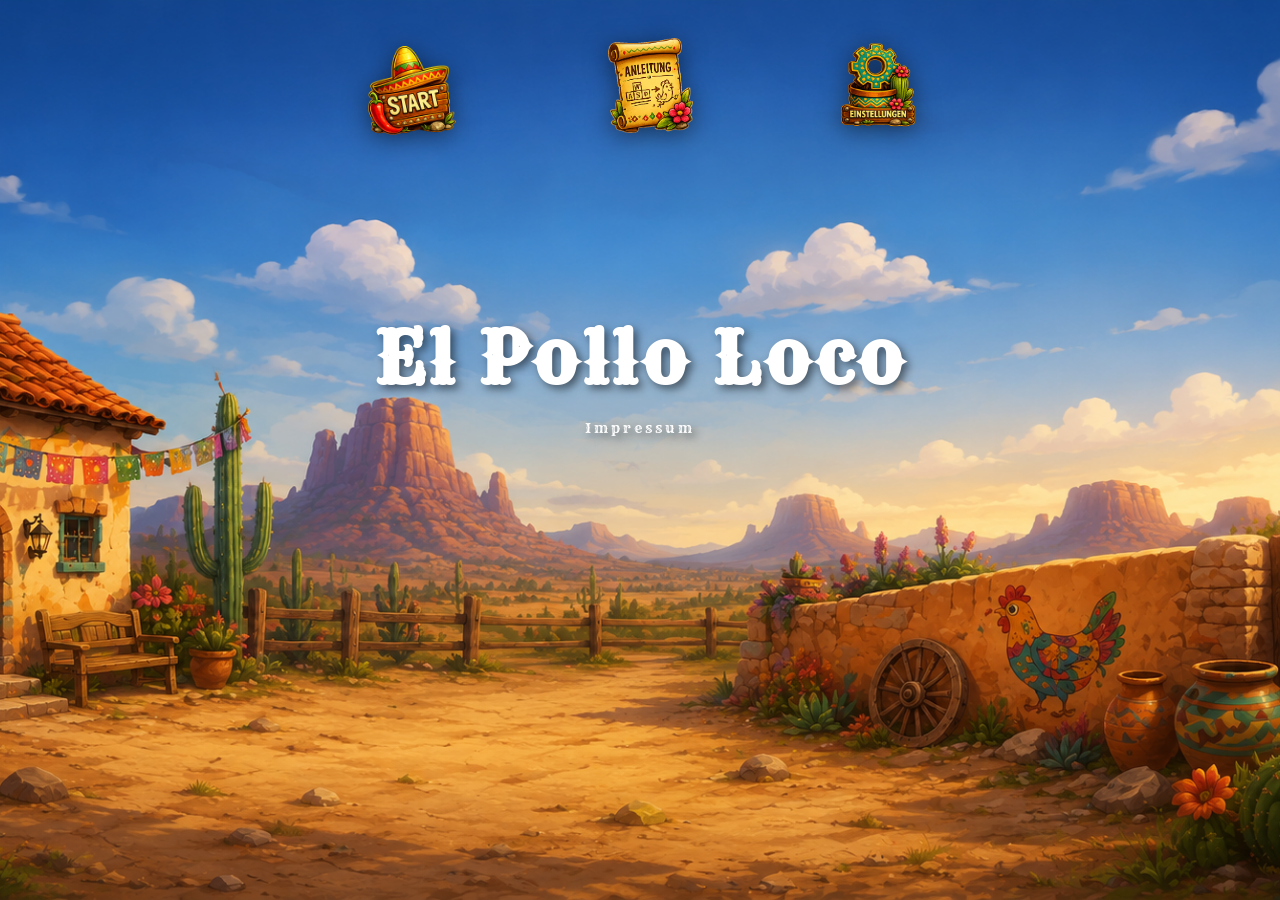
<file: index.html>
<!doctype html>
<html lang="de">
  <head>
    <meta charset="UTF-8" />
    <meta name="viewport" content="width=device-width, initial-scale=1.0" />
    <title>El Pollo Loco</title>
    <link rel="stylesheet" href="style.css" />
    <link rel="stylesheet" href="responsive.css" />
    <link rel="icon" type="image/png" href="img/cactus-favicon.png" />
    <script src="./classes/keyboard.class.js" defer></script>
    <script src="./classes/drawable-object.class.js" defer></script>
    <script src="./classes/moveAble-object.class.js" defer></script>
     <script src="./classes/throwable-object.class.js" defer></script>
    <script src="./classes/character.class.js" defer></script>
    <script src="./classes/chicken.class.js" defer></script>
    <script src="./classes/small-chicken.class.js" defer></script>
    <script src="./classes/endboss.class.js" defer></script>
    <script src="./classes/clouds.class.js" defer></script>
    <script src="./classes/background-objects.class.js" defer></script>
    <script src="./classes/statusbar.class.js" defer></script>
     <script src="./classes/sound.class.js" defer></script>
    <script src="./classes/coins.class.js" defer></script>
     <script src="./classes/salsa-bottle.class.js" defer></script>
    <script src="./classes/level.class.js" defer></script>
    <script src="./scripts/levels/level1.js" defer></script>
    <script src="./classes/world.class.js" defer></script>
    <script src="./scripts/game.js" defer></script>
    <script src="./scripts/main.js" defer></script>
  </head>

  
  <body onload="initPage()">
    <div class="main-container">

    <!-- STARTSCREEN -->
    <div id="startScreen" class="start-screen">
     
      <div class="menu">
        <button id="startButton" class="menu-button wiggle">
          <img src="img/start-icon.png" alt="Start Icon" class="start-icon" / >
        </button>

        <button id="instructionsButton" class="menu-button wiggle">
          <img src="img/instructions_icon.png" alt="Instruction Icon" class="introduction-icon" / >
        </button>

        <button id="settingsButton" class="menu-button wiggle">
          <img src="img/settings-icon.png" alt="Setting Icon" class="settings-icon" / >
        </button>
      </div>

       <h1>El Pollo Loco</h1>

    </div>

      <div class="rotate-phone-info">
        Bitte drehe dein Handy ins Querformat
      </div>

    <!-- GAME (anfangs versteckt) -->
    <div id="gameContainer" class="hidden">
      
      <div class="canvas-container" id="fullscreen">
        <div class="wrapper-canvas">
          <canvas id="canvas" width="720" height="480"></canvas>
          <div id="pauseOverlay" class="pause-overlay hidden">
            <h2>PAUSE</h2>
          </div>
        </div>
          
        <div>
           <button id="gameSettingsButton" class="menu-button wiggle game-settings-icon">
            <img src="img/settings-icon.png" alt="Setting Icon" class="settings-icon" / >
          </button>
        </div>
      </div>

    </div>


      <div class="responsive-buttons hidden">
            <div class="left-buttons">
              <button id="btnLeft">←</button>
              <button id="btnRight">→</button>
            </div>

            <div class="right-buttons">
              <button id="btnJump">↑</button>
              <button id="btnThrow">D</button>
            </div>
          </div>

    <!-- GAME OVER -->
    <div id="gameOverScreen" class="endscreen hidden game-over-screen">
      <div class="end-screen-button-container">
        <button class="restart-button btn">Nochmal spielen</button>
        <button class="menu-btn btn">Zum Hauptmenü</button>
      </div>
    </div>


    <!--  WIN -->
    <div id="winScreen" class="endscreen hidden win-screen">
      <div class="end-screen-button-container">
        <button  class="restart-button btn">Nochmal spielen</button>
        <button class="menu-btn btn">Zum Hauptmenü</button>
      </div>
    </div>

    <!-- Introduction DIALOG -->
    <dialog id="introductionDialog" class="dialog-close-outside">
      <div class="dialog-content">
      <div class="header">
        <h2>Anleitung</h2>
        <p>Willkommen bei El Pollo Loco!</p>
         <p>In diesem Spiel schlüpfst du in die Rolle eines verrückten Huhns, das durch verschiedene Level voller Herausforderungen und Feinde navigieren muss. Dein Ziel ist es, alle Level zu meistern und den Endboss zu besiegen!</p>
      </div>
      <div class="controller">
        <h2>Steuerung</h2>
        <ul>
          <li><strong>Bewegen</strong>: Pfeiltasten</li>
          <li><strong>Springen</strong>: Leertaste</li>
          <li><strong>Werfen</strong>: D</li>
          <li><strong>Pause</strong>: P</li>
        </ul>
      </div>
      <div class="content">
        <p>Sammle Münzen und Salsa-Flaschen, um deine Punktzahl zu erhöhen und Gegner zu besiegen.</p>
      </div>
      <div class="footer">
        <button id="closeIntroductionButton" class="btn">Schließen</button> 
      </div>
      </div>
    </dialog>

    <!--  SETTINGS DIALOG -->
    <dialog id="settingsDialog" class="dialog-close-outside">
      <h2>Einstellungen</h2>
      <div class="button-setting-container">
        <button id="toggleSoundButton" class="btn">Ton an/aus</button>
        <button id="toggleMusicButton" class="btn">Musik an/aus</button>
      </div>

      <label>
        Musiklautstärke
        <input id="musicVolume" type="range" min="0" max="1" step="0.1" value="0.1" />
      </label>
      <div class="close-setting-container">
       <button id="closeSettingsButton" class="btn">Schließen</button>
        <button id="settingsMenuButton" class="menu-btn btn hidden">Spiel Beenden</button>
      </div>
    </dialog>
    <div class="impressum" id="impressum">
    <a href="impressum.html" target="_blank">Impressum</a>
  </div>
  </div>
  
  </body>
</html>
</file>
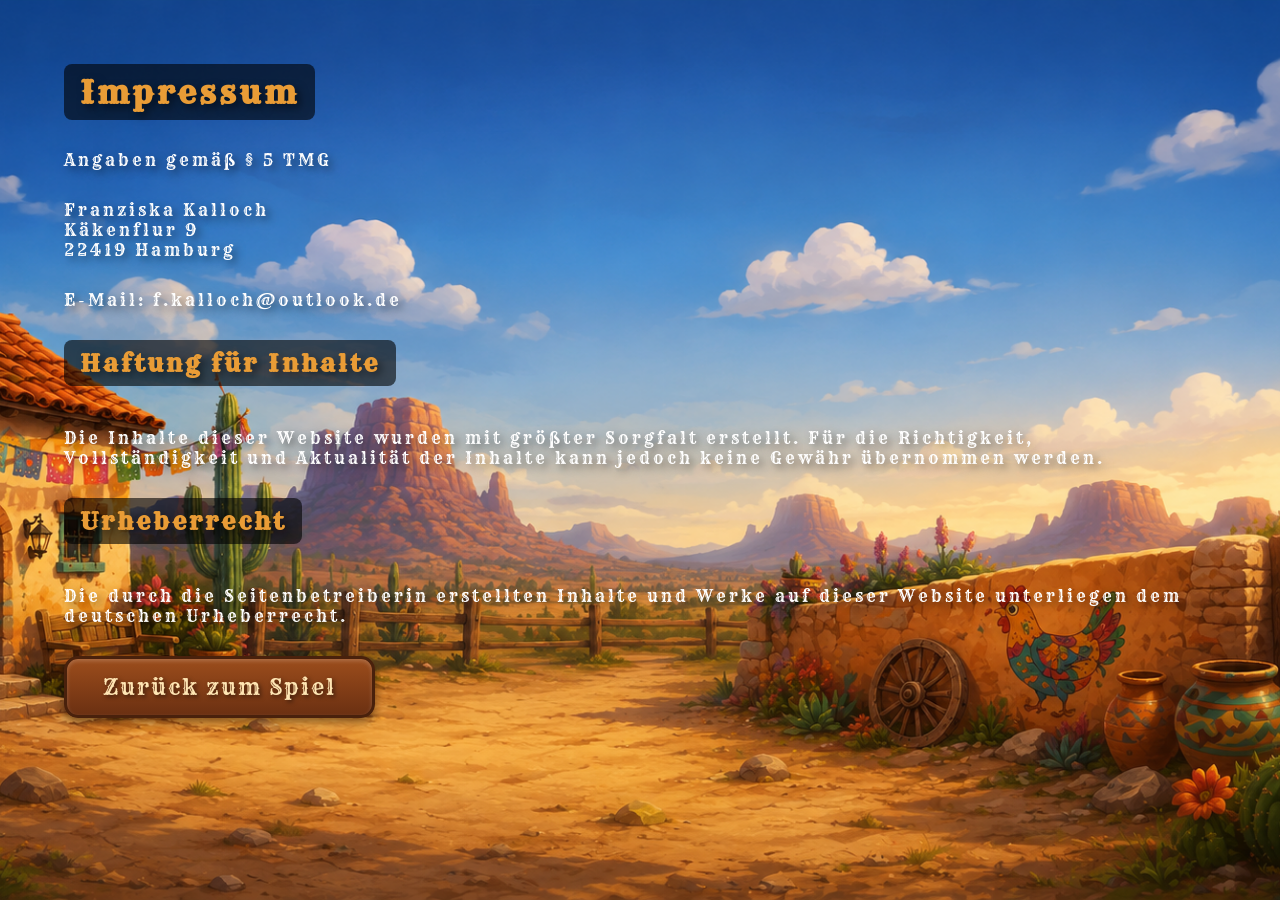
<file: impressum.html>
<!DOCTYPE html>
<html lang="de">
<head>
  <meta charset="UTF-8">
  <meta name="viewport" content="width=device-width, initial-scale=1.0">
  <title>Impressum</title>
  <link rel="stylesheet" href="style.css">
</head>

<body>
  <main class="impressum-container">
    <h1>Impressum</h1>

    <p>
      Angaben gemäß § 5 TMG
    </p>

    <p>
      Franziska Kalloch<br>
      Käkenflur 9<br>
      22419 Hamburg
    </p>

    <p>
      E-Mail: f.kalloch@outlook.de
    </p>

    <h2>Haftung für Inhalte</h2>

    <p>
      Die Inhalte dieser Website wurden mit größter Sorgfalt erstellt.
      Für die Richtigkeit, Vollständigkeit und Aktualität der Inhalte
      kann jedoch keine Gewähr übernommen werden.
    </p>

    <h2 class="headline-color">Urheberrecht</h2>

    <p>
      Die durch die Seitenbetreiberin erstellten Inhalte und Werke auf
      dieser Website unterliegen dem deutschen Urheberrecht.
    </p>

    <a href="index.html"><button class="btn">Zurück zum Spiel</button></a>
  </main>
</body>
</html>
</file>
<file: style.css>
* {
  box-sizing: border-box;
  margin: 0;
  padding: 0;
} 

.rotate-phone-info {
  display: none;
}


@font-face {
  font-family: 'Bangers';
  src: url('./fonts/Bangers-Regular.ttf') format('truetype');

  font-family: 'Rye';
  src: url('./fonts/Rye-Regular.ttf') format('truetype');
}

body {
  display: flex;
  flex-direction: column;
  justify-content: space-between;
  align-items: center;
  min-height: 100vh;

  background-image: url('img/background.image.png');
  background-position: center;
  background-repeat: no-repeat;
  background-size: cover;

  font-family: 'Rye';
  font-size: 40px; 
  letter-spacing: 3px;
  text-shadow: 4px 4px 8px rgba(0,0,0,0.5);
  text-align: center;
  color: white; 
}

.main-container {
  display: flex;
  flex-direction: column;
}

.start-screen {
  display: flex;
  flex-direction: column;
  gap: 200px;
}

.menu {
  display: flex; 
  justify-content: space-evenly;
  align-items: center;
  gap: 140px; 
}

h1 {
  display: flex; 
  justify-content: center;
  align-items: center;
  letter-spacing: 3px;
}

button {
  background: none;
  border: none; 
  padding: 0; 
  cursor: pointer;
}

.start-icon {
  width: 130px;
  height: 210px;

  display: inline-block; 

  filter: drop-shadow(0 4px 12px rgba(0,0,0,0.5));
  transition: all 0.2s ease; 
}

.introduction-icon {
  width: 100px;
  height: 110px;

  filter: drop-shadow(0 4px 12px rgba(0,0,0,0.5));
  
}

.settings-icon {
  width: 110px;
  height: 110px;

  filter: drop-shadow(0 4px 12px rgba(0,0,0,0.5));
}

.wiggle:hover {
  animation: wiggle 0.5s ease infinite; 
}

@keyframes wiggle {
  0% { transform: rotate(0deg); }
  25% { transform: rotate(5deg); }
  50% { transform: rotate(0deg); }
  75% { transform: rotate(-5deg); }
  100% { transform: rotate(0deg); }
}


/* GAME */ 

#gameContainer {
  position: relative; 
  display: flex;
  justify-content: center;
  align-items: center;

  width: 100%;
  height: 100vh;
}

.canvas-container {
  position: relative; 
  display: flex;
}


canvas {
  background-color: black;
}

/* PAUSE OVERLAY */

.wrapper-canvas {
  position: relative; 
}

.pause-overlay {
 position: absolute;
 display: flex;
 justify-content: center;
 align-items: center;
 inset: 0;
}

.responsive-buttons {
  display: none;
}

.hidden {
  display: none !important; 
}

.game-settings-button {
  position: absolute;
  top: 0px;
  right: 0;
  z-index: 10;
}

#fullscreen:fullscreen {
  width: 100vw;
  height: 100vh;

  display: flex;
  justify-content: center;
  align-items: center;

  background: black;
}

#fullscreen:-webkit-full-screen {
  width: 100vw;
  height: 100vh;

  display: flex;
  justify-content: center;
  align-items: center;

  background: black;
}

#fullscreen:fullscreen canvas,
#fullscreen:-webkit-full-screen canvas {
  width: 100vw;
  height: auto;
  max-height: 100vh;
}


/* ENDSCREENS */

.endscreen {
  position: fixed;
  inset: 0;

  display: flex;
  justify-content: center;
  align-items: flex-end;
  padding-bottom: 40px;

  width: 100vw;
  height: 100vh;
}


/* WINCREEN */
.win-screen {
  background-image: url('img/win-screen.png');
  background-repeat: no-repeat;
  background-size: 100% 100%;
}

/* GAME OVER SCREEN */

.game-over-screen {
  background-image: url('img/background-image-gameover.png');
  background-repeat: no-repeat;
  background-size: 100% 100%;
}


/* DIALOG */
dialog {
  position: relative; 
}

#introductionDialog[open],
#settingsDialog[open] {
  display: flex;
}

#introductionDialog, #settingsDialog {
  background-image: url('img/pergament.png'); 
  background-position: center;
  background-repeat: no-repeat;
  background-size: 100% 100%;

  flex-direction: column;
  justify-content: center;
  align-items: center;

  padding-inline: 66px; 
  border: none;
  border-radius: 10px;
  background-color: transparent;
  box-shadow: 0 4px 12px rgba(0,0,0,0.5);

  width: 1100px;
  height: 900px;
  max-width: unset;
  max-height: unset;
  overflow-y: auto;

  /* Dialog zentrieren */
  position: fixed;
  top: 50%;
  left: 50%;
  transform: translate(-50%, -50%);

  text-align: left; 
  font-size: 16px; 
}

#settingsDialog {
  gap: 62px;
}

#introductionDialog::backdrop,
#settingsDialog::backdrop {
  background: rgba(162,58,19, 0.5);
}

.dialog-content {
  display: flex;
  flex-direction: column;
  overflow-y: auto; 
  gap: 42px; 
}

.header {
  display: flex;
  flex-direction: column;
  gap: 24px;
}

.controller {
  display: flex;
  flex-direction: column;
  justify-content: center;
  align-items: center;
  gap: 24px;

  padding-inline: 32px; 
  padding-bottom: 16px;
  padding-top: 16px; 
}

.footer {
  margin-top: 16px;

  display: flex;
  justify-content: center;
  align-items: center;
}

h2 {
  margin-bottom: 12px;
}

ul {
  list-style: none;
  padding-left: 24px;
}

li {
  margin-bottom: 10px;
}

.btn {
  background: linear-gradient(
    to bottom,
    rgb(156, 77, 28),
    rgb(107, 48, 18)
  );

  border: 3px solid rgb(73, 33, 12);
  border-radius: 14px;

  padding: 14px 36px;

  font-family: 'Rye';
  font-size: 22px;
  letter-spacing: 2px;
  color: rgb(255, 230, 180);

  box-shadow:
    inset 0 2px 4px rgba(255,255,255,0.2),
    0 4px 10px rgba(0,0,0,0.45);

  text-shadow: 2px 2px 4px rgba(0,0,0,0.5);

  transition: all 0.2s ease;
  cursor: pointer;
}

.btn:hover {
  background: linear-gradient(
    to bottom,
    rgba(107, 48, 18, 0.5),
    rgba(156, 77, 28, 0.5)
  );

  box-shadow:
    inset 0 2px 4px rgba(255,255,255,0.3),
    0 6px 12px rgba(0,0,0,0.5);

  transform: translateY(-2px);
}

.btn-muted {
  background: rgb(243, 169, 68);
  cursor: pointer;
}

.btn-muted:hover {
  background: rgba(243, 169, 68, 0.5);
  box-shadow:
    inset 0 2px 4px rgba(255,255,255,0.3),
    0 6px 12px rgba(0,0,0,0.5);

  transform: translateY(-2px);
}

.close-setting-container {
  display: flex;
  flex-direction: column;
  padding: 16px;
  gap: 16px;
}

/* IMPRESSUM */ 

.impressum-container {
  max-width: 1440px; 
  display: flex;
  flex-direction: column;
  align-items: flex-start;
  text-align: left;
  font-size: 16px; 
  padding-inline: 64px;
  padding-top: 64px; 
  padding-bottom: 64px; 
  gap: 30px;
}

.impressum-container h1,
.impressum-container h2 {
  color: rgb(233,156,54);
  background-color: rgba(0, 0, 0, 0.6);
  padding: 8px 16px;
  border-radius: 8px;
}

.impressum {
  display: flex;
  align-items: flex-end;
  justify-content: center;
  gap: 64px; 
  font-size: 14px;
  padding: 16px;
}

a {
  text-decoration: none;
  color: white; 
}
</file>
<file: responsive.css>
@media(max-width: 1444px) {

  .start-screen {
  gap: 140px;
}

h1 {
  font-size: 72px;
}

.start-icon {
  width: 110px;
  height: 170px;
}

.settings-icon {
  width: 90px;
  height: 90px;
}

.introduction-icon {
  width: 85px;
  height: 95px;
}

#introductionDialog,
#settingsDialog {
  width: 70vw; 
  height: 80vh; 

  padding-inline: 90px;
  padding-top: 50px;
  padding-bottom: 40px;

  overflow-y: auto;
  font-size: 16px;
}

#settingsDialog {
  gap: 32px; 
}

#introductionDialog h2,
#settingsDialog h2 {
  font-size: 28px;
  margin-bottom: 6px;
}


.controller {
  gap: 12px;
  padding-block: 8px;
}

li {
  margin-bottom: 6px;
}

.footer {
  margin-top: 8px;
}

.game-settings-button {
  position: absolute;
  top: 90px;
}

.endscreen {
  position: fixed;
  inset: 0; 
}

/* IMPRESSUM */ 

.impressum {
  display: flex;
  align-items: flex-end;
  justify-content: center;
  gap: 54px; 
  font-size: 14px;
}


}

/*** MOBILE**/

@media (hover: none) and (orientation: portrait) {
  .canvas-container {
    display: none;
  }

  .rotate-phone-info {
    display: flex;
    position: fixed;
    inset: 0;
    justify-content: center;
    align-items: center;
    text-align: center;
    padding: 32px;
    font-size: 32px;
    background-color: rgb(0, 0, 0);
    color: white;
    z-index: 9999;
  }

  .responsive-buttons {
    display: none;
  }

  .desktop-buttons {
    display: none;
  }
}




@media (hover: none) and (orientation: landscape) and (max-width: 1400px) {
  
  .fullscreen-btn {
    display: none; 
  }
  
  #introductionDialog, #settingsDialog {
    height: 90vh; 
  }

 .canvas-container {
    position: relative; 
  }

   .responsive-buttons {
    display: flex;
    position: absolute;
    left: 0;
    right: 0;
    bottom: 16px;
    justify-content: space-between;
    padding: 0 24px;
    z-index: 20;
  }

  #btnLeft,
  #btnRight,
  #btnJump,
  #btnThrow {
    display: inline-flex;
    justify-content: center;
    align-items: center;
    height: 100px;
    width: 100px; 
    font-size: 38px; 
    border-radius: 100%; 
    border: 3px solid rgba(0, 0, 0, 0.6);
    backdrop-filter: blur(4px); 
    box-shadow: 0 4px 12px rgba(0, 0, 0, 0.4);
  }

 #gameSettingsButton {
  position: absolute;
  top: 0px; 
  right: -100px;
  z-index: 10;  
  cursor: pointer;
 }

 #fullscreen-btn {
  position: absolute;
  bottom: 2px;
  right: 2px;

  cursor: pointer; 
}

 
}


@media (hover: none) and (orientation: landscape) and (max-width: 1000px) {
  #introductionDialog, #settingsDialog {
    height: 100dvh; 
    width: 100vw; 
    overflow-y: auto;
    font-size: 14px; 
    gap: 8px; 
  }

  #settingsDialog {
    gap: 40px; 
  }

  .impressum {
    font-size: 12px; 
  }

  .start-screen {
    gap: 24px;
  }

  h1 {
    font-size: 72px;
  }

  .start-icon {
    width: 90px;
    height: 150px;
  }

  .settings-icon {
    width: 70px;
    height: 70px;
  }

  .introduction-icon {
    width: 65px;
    height: 65px;
  }

  .responsive-buttons {
    display: flex;
    align-items: center;
     justify-content: space-between;
    position: absolute;
    left: 0;
    right: 0;
    bottom: 14px;
    padding: 0 24px;
    z-index: 20;
  }

  #btnLeft,
  #btnRight,
  #btnJump,
  #btnThrow {
    height: 58px;
    width: 58px; 
    border: 2px solid rgba(0, 0, 0, 0.6);
    font-size: 22px; 
  }

  .canvas-container {
    position: relative; 
    
    display: flex;
    justify-content: center;
    align-items: center;
  }

  #canvas {
    height: 90dvh; 
  }

.btn {
    font-size: 12px;
    padding: 7px 14px;
  }
}

@media (hover: none) and (orientation: landscape) and (max-width: 750px) {
  #introductionDialog, #settingsDialog {
    height: 100dvh; 
    width: 100vw; 
    overflow-y: auto;
    font-size: 14px; 
    gap: 8px; 
  }

  #settingsDialog {
    gap: 24px; 
  }

  #gameSettingsButton {
  width: 20px;
  height: 20px;  
  top: 0px; 
  right: -20px;
 }

  #btnLeft,
  #btnRight,
  #btnJump,
  #btnThrow {
    height: 45px;
    width: 45px; 
   
  }

  h1 {
    font-size: 52px; 
  }

}

@media (hover: none) and (orientation: landscape) and (max-width: 600px) {
   #introductionDialog, #settingsDialog {
    height: 100dvh; 
    width: 100vw; 
    overflow-y: auto;
  }

  #btnLeft,
  #btnRight,
  #btnJump,
  #btnThrow {
    height: 50px;
    width: 50px; 
  }

}
</file>
